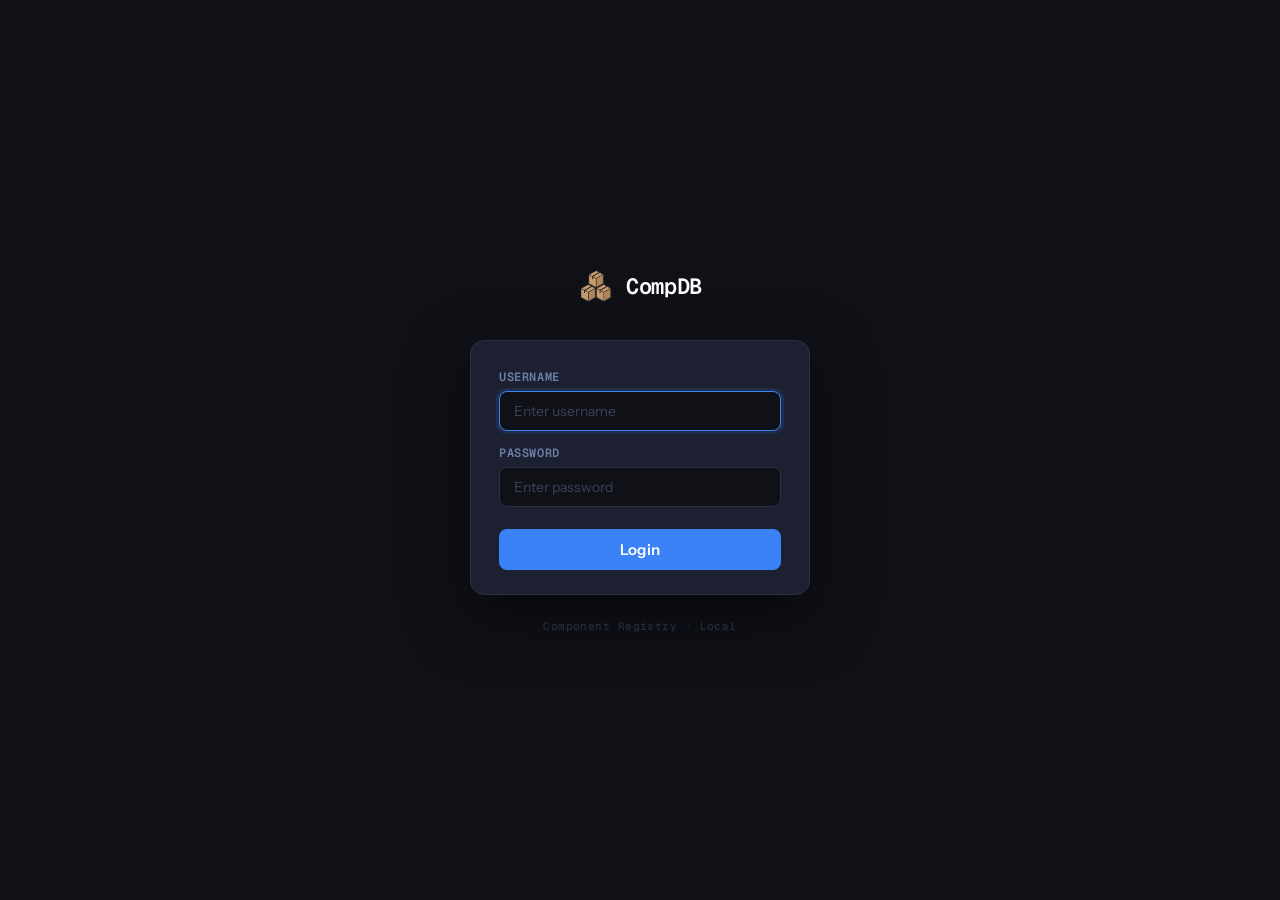
<file: templates/login.html>
<!DOCTYPE html>
<html lang="en">
<head>
<meta charset="UTF-8">
<meta name="viewport" content="width=device-width, initial-scale=1.0">
<title>CompDB — Login</title>
<link href="https://fonts.googleapis.com/css2?family=Geist+Mono:wght@300;400;500;600&family=Instrument+Sans:wght@300;400;500;600&display=swap" rel="stylesheet">
<link rel="icon" type="image/x-icon" href="/favicon.ico">
<style>
  *, *::before, *::after { box-sizing: border-box; margin: 0; padding: 0; }
  body {
    font-family: 'Instrument Sans', sans-serif;
    background: #0f1117;
    min-height: 100vh;
    display: flex;
    align-items: center;
    justify-content: center;
    color: #e8eaf0;
  }

  .login-wrap {
    width: 340px;
    display: flex;
    flex-direction: column;
    align-items: center;
    gap: 0;
  }

  .login-logo {
    display: flex;
    align-items: center;
    gap: 12px;
    margin-bottom: 36px;
  }

  .login-logo-img {
    width: 36px;
    height: 36px;
    object-fit: contain;
  }

  .login-logo-fallback {
    width: 36px; height: 36px;
    background: #3b82f6;
    border-radius: 9px;
    display: flex; align-items: center; justify-content: center;
    font-size: 18px; color: white;
    flex-shrink: 0;
  }

  .login-logo-text {
    font-family: 'Geist Mono', monospace;
    font-size: 22px;
    font-weight: 600;
    color: #ffffff;
    letter-spacing: -0.02em;
  }

  .login-card {
    width: 100%;
    background: #1c2030;
    border: 1.5px solid #2a3045;
    border-radius: 14px;
    padding: 28px 28px 24px;
    box-shadow: 0 20px 60px rgba(0,0,0,0.5);
  }

  .login-field {
    display: flex;
    flex-direction: column;
    gap: 6px;
    margin-bottom: 14px;
  }

  .login-label {
    font-size: 12px;
    font-weight: 600;
    color: #6b7fa8;
    letter-spacing: 0.05em;
    text-transform: uppercase;
    font-family: 'Geist Mono', monospace;
  }

  .login-input {
    background: #0f1117;
    border: 1.5px solid #2a3045;
    border-radius: 8px;
    padding: 10px 14px;
    color: #e8eaf0;
    font-family: 'Instrument Sans', sans-serif;
    font-size: 14px;
    outline: none;
    width: 100%;
    transition: border-color 0.15s, box-shadow 0.15s;
  }
  .login-input:focus {
    border-color: #3b82f6;
    box-shadow: 0 0 0 3px rgba(59,130,246,0.15);
  }
  .login-input::placeholder { color: #3a4258; }

  .login-btn {
    width: 100%;
    margin-top: 8px;
    padding: 11px;
    background: #3b82f6;
    color: white;
    border: none;
    border-radius: 8px;
    font-family: 'Instrument Sans', sans-serif;
    font-size: 15px;
    font-weight: 600;
    cursor: pointer;
    transition: background 0.15s, transform 0.1s;
    letter-spacing: 0.01em;
  }
  .login-btn:hover  { background: #2563eb; }
  .login-btn:active { transform: scale(0.98); }

  .login-error {
    display: none;
    margin-top: 12px;
    padding: 9px 12px;
    background: rgba(239,68,68,0.12);
    border: 1px solid rgba(239,68,68,0.3);
    border-radius: 6px;
    color: #f87171;
    font-size: 13px;
    text-align: center;
    font-family: 'Geist Mono', monospace;
  }

  .login-footer {
    margin-top: 24px;
    font-family: 'Geist Mono', monospace;
    font-size: 11px;
    color: #2a3045;
    text-align: center;
    letter-spacing: 0.04em;
  }
</style>
</head>
<body>
<div class="login-wrap">

  <div class="login-logo">
    <img src="/dbpng.png" class="login-logo-img" alt="CompDB"
         onerror="this.style.display='none';this.nextElementSibling.style.display='flex'">
    <div class="login-logo-fallback" style="display:none">⊕</div>
    <span class="login-logo-text">CompDB</span>
  </div>

  <div class="login-card">
    <div class="login-field">
      <label class="login-label">Username</label>
      <input class="login-input" id="username" type="text" placeholder="Enter username" autocomplete="username" autofocus>
    </div>
    <div class="login-field">
      <label class="login-label">Password</label>
      <input class="login-input" id="password" type="password" placeholder="Enter password" autocomplete="current-password">
    </div>
    <button class="login-btn" onclick="doLogin()">Login</button>
    <div class="login-error" id="login-error">Invalid username or password</div>
  </div>

  <div class="login-footer">Component Registry · Local</div>
</div>

<script>
  async function doLogin() {
    const u = document.getElementById('username').value.trim();
    const p = document.getElementById('password').value;
    const errEl = document.getElementById('login-error');
    errEl.style.display = 'none';
    try {
      const res = await fetch('/login', {
        method: 'POST',
        headers: { 'Content-Type': 'application/json' },
        body: JSON.stringify({ username: u, password: p })
      });
      if (res.ok) {
        window.location.href = '/';
      } else {
        errEl.style.display = 'block';
        document.getElementById('password').value = '';
        document.getElementById('password').focus();
      }
    } catch(e) {
      errEl.textContent = 'Could not connect to server.';
      errEl.style.display = 'block';
    }
  }

  // Allow Enter key on both fields
  ['username','password'].forEach(id => {
    document.getElementById(id).addEventListener('keydown', e => {
      if (e.key === 'Enter') doLogin();
    });
  });
</script>
</body>
</html>
</file>
